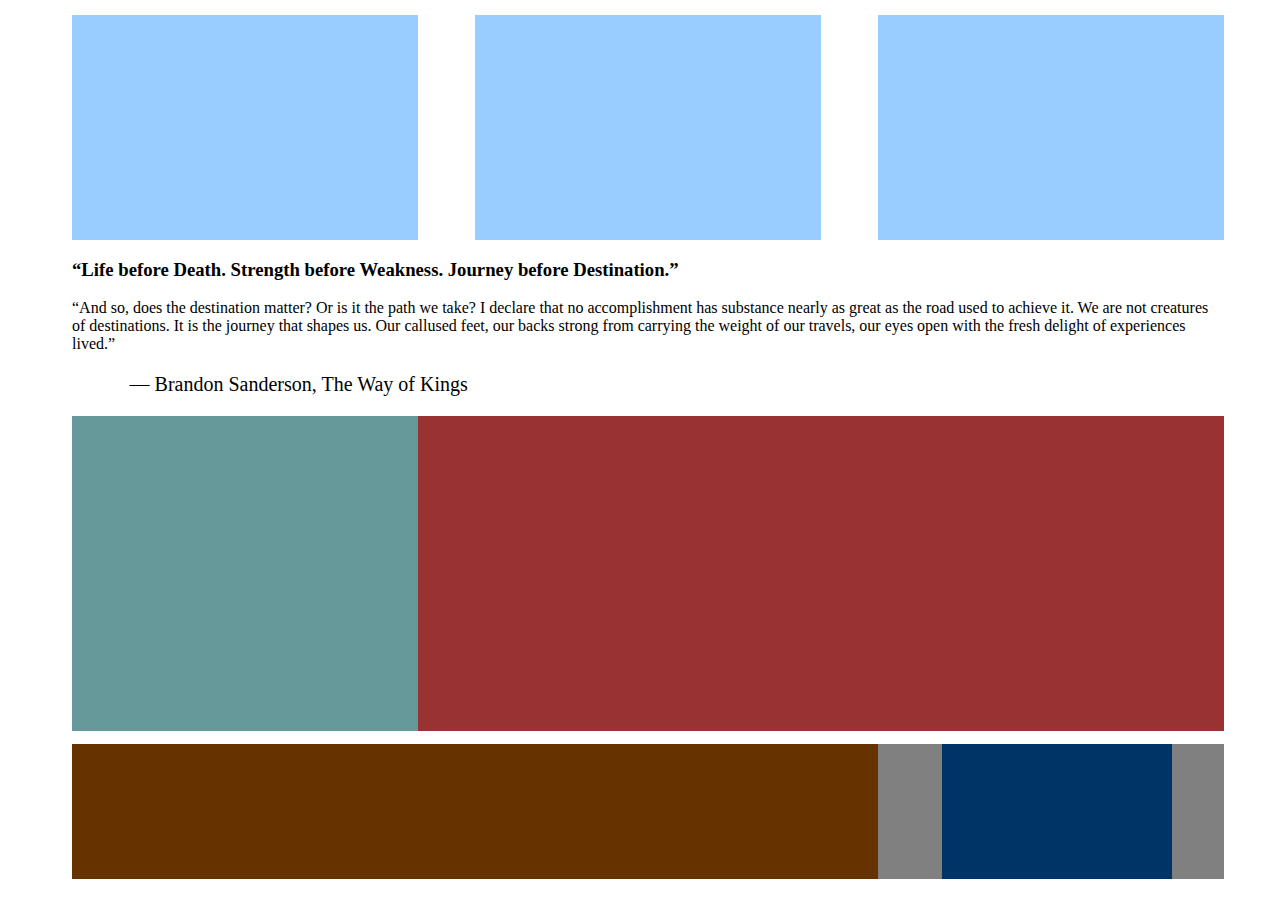
<file: first/index.html>
<!DOCTYPE html>
<html>
  <head>
    <meta charset="utf-8">
    <title>html css day3 project1</title>
    <link rel="stylesheet" href="style.css"/>
  </head>
  <body>

    <div class="header">
      <div class="one"></div>
      <div class="two"></div>
      <div class="thre"></div>
   </div>
       <div>
            <h3>“Life before Death.
Strength before Weakness.
Journey before Destination.” </h3>
          <p>“And so, does the destination matter? Or is it the path we take? I declare that no accomplishment has substance nearly as great as the road used to achieve it. We are not creatures of destinations. It is the journey that shapes us. Our callused feet, our backs strong from carrying the weight of our travels, our eyes open with the fresh delight of experiences lived.”
         </p>
      </div>
      <div id="txt"><p>― Brandon Sanderson, The Way of Kings</p></div>
       <div class="container">
         <div class="box"></div>
       </div>
      <div class="footer">
        <div class="three"></div>
        <div class="four"></div>
      </div>



  </body>
</html>
</file>
<file: first/style.css>
html, body {
  min-width: 400px;
  min-height: 600px;
  height: 100%;
  width: 100%;
}
.header {
  position: relative;
  height: 25%;
  width: 90%;
  background-color: white;
  margin-right: 5%;
  margin-top: 15px;
  margin-left: 5%;
}
.one {
  display: inline-block;
  height: 100%;
  width: 30%;
  background-color: #99ccff;


}
.two {
  display: inline-block;
  height: 100%;
  width: 30%;
  background-color: #99ccff;
  float: right;
  margin-left: 5%;
}
.thre {
  display: inline-block;
  height: 100%;
  width: 30%;
  background-color: #99ccff;
  float: right;
}
#txt {
  font-size: 20px;
  font-family: cursive;
  margin-left: 5%;
  margin-right: 5%;
}
.container {
  height: 35%;
  width: 90%;
  background-color: #993333;
  position: relative;
  margin-left: 5%;
  margin-right: 45px;
}
.box {
  height: 100%;
  width: 30%;
  background-color: #669999;
  float: left;
  position: absolute;
}
.footer {
  height: 15%;
  width: 90%;
  background-color: #663300;
  margin-top: 13px;
  position: relative;
  margin-left: 5%;
  margin-right: 5%;
}
.three {
  height: 100%;
  width: 30%;
  background-color: gray;
  float: right;
  position: relative;
}
.four {
  height: 100%;
  width: 20%;
  background-color: #003366;
  position: absolute;
  bottom: 0;
  right: 4.5%;
}
p {
  margin-left: 5%;
  margin-right: 5%;
}
h3 {
  margin-left: 5%;
  margin-right: 5%;
}
</file>
